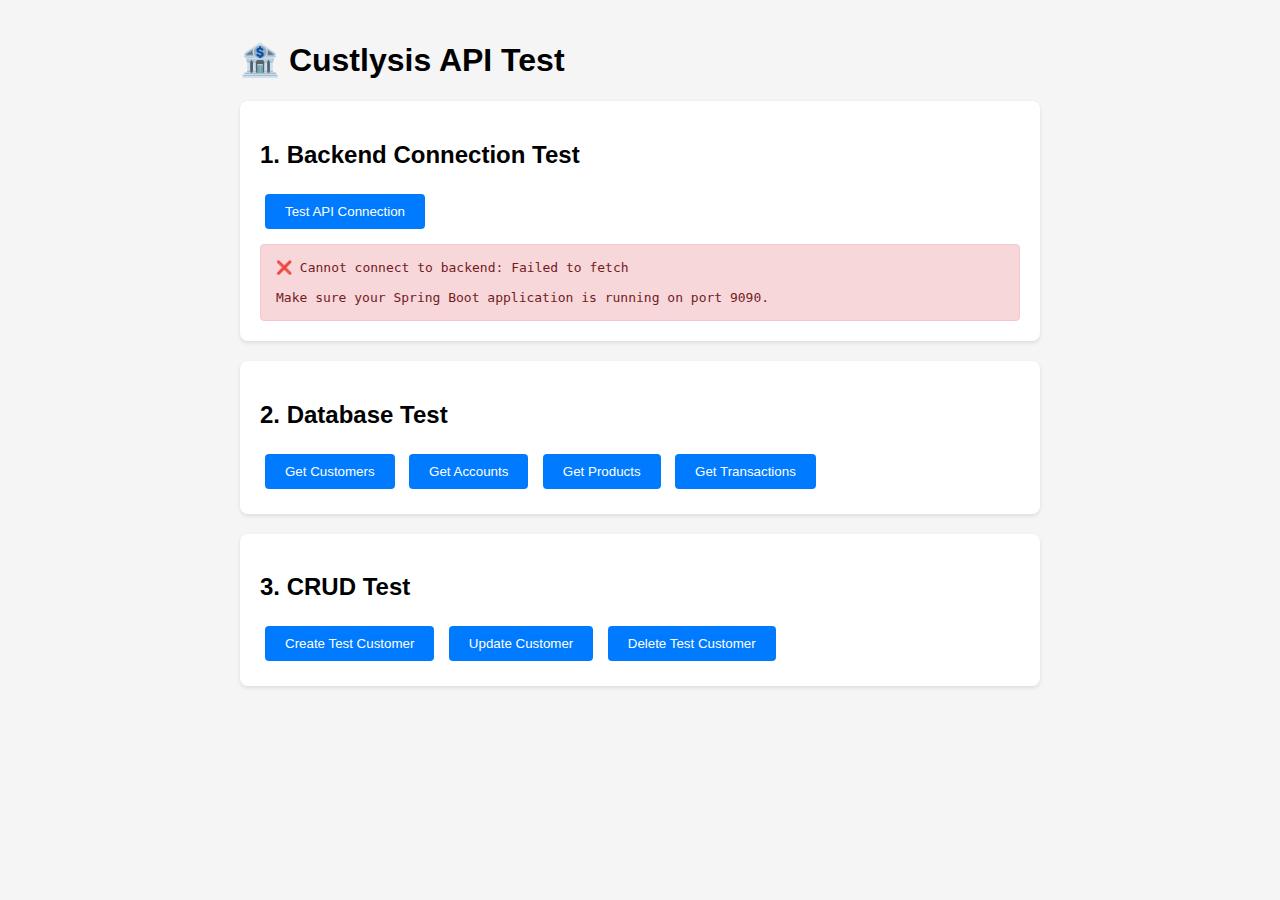
<file: web-client/test.html>
<!DOCTYPE html>
<html lang="en">
<head>
    <meta charset="UTF-8">
    <meta name="viewport" content="width=device-width, initial-scale=1.0">
    <title>Custlysis API Test</title>
    <style>
        body {
            font-family: Arial, sans-serif;
            max-width: 800px;
            margin: 0 auto;
            padding: 20px;
            background: #f5f5f5;
        }
        .test-section {
            background: white;
            padding: 20px;
            margin: 20px 0;
            border-radius: 8px;
            box-shadow: 0 2px 4px rgba(0,0,0,0.1);
        }
        button {
            background: #007bff;
            color: white;
            border: none;
            padding: 10px 20px;
            border-radius: 4px;
            cursor: pointer;
            margin: 5px;
        }
        button:hover {
            background: #0056b3;
        }
        .result {
            background: #f8f9fa;
            border: 1px solid #dee2e6;
            border-radius: 4px;
            padding: 15px;
            margin-top: 10px;
            white-space: pre-wrap;
            font-family: monospace;
            max-height: 300px;
            overflow-y: auto;
        }
        .error {
            background: #f8d7da;
            border-color: #f5c6cb;
            color: #721c24;
        }
        .success {
            background: #d4edda;
            border-color: #c3e6cb;
            color: #155724;
        }
    </style>
</head>
<body>
    <h1>🏦 Custlysis API Test</h1>
    
    <div class="test-section">
        <h2>1. Backend Connection Test</h2>
        <button onclick="testConnection()">Test API Connection</button>
        <div id="connectionResult" class="result" style="display: none;"></div>
    </div>
    
    <div class="test-section">
        <h2>2. Database Test</h2>
        <button onclick="testCustomers()">Get Customers</button>
        <button onclick="testAccounts()">Get Accounts</button>
        <button onclick="testProducts()">Get Products</button>
        <button onclick="testTransactions()">Get Transactions</button>
        <div id="dataResult" class="result" style="display: none;"></div>
    </div>
    
    <div class="test-section">
        <h2>3. CRUD Test</h2>
        <button onclick="testCreateCustomer()">Create Test Customer</button>
        <button onclick="testUpdateCustomer()">Update Customer</button>
        <button onclick="testDeleteCustomer()">Delete Test Customer</button>
        <div id="crudResult" class="result" style="display: none;"></div>
    </div>

    <script>
        const API_BASE_URL = 'http://localhost:9090/api';
        let testCustomerId = null;

        async function apiCall(endpoint, options = {}) {
            try {
                const response = await fetch(`${API_BASE_URL}${endpoint}`, {
                    headers: {
                        'Content-Type': 'application/json',
                        ...options.headers
                    },
                    ...options
                });
                
                if (!response.ok) {
                    throw new Error(`HTTP ${response.status}: ${response.statusText}`);
                }
                
                return await response.json();
            } catch (error) {
                throw error;
            }
        }

        function showResult(elementId, message, isError = false) {
            const element = document.getElementById(elementId);
            element.style.display = 'block';
            element.className = `result ${isError ? 'error' : 'success'}`;
            element.textContent = message;
        }

        async function testConnection() {
            try {
                const response = await fetch(`${API_BASE_URL}/customers`);
                if (response.ok) {
                    showResult('connectionResult', '✅ Backend is running and accessible!');
                } else {
                    showResult('connectionResult', `❌ Backend responded with status: ${response.status}`, true);
                }
            } catch (error) {
                showResult('connectionResult', `❌ Cannot connect to backend: ${error.message}\n\nMake sure your Spring Boot application is running on port 9090.`, true);
            }
        }

        async function testCustomers() {
            try {
                const customers = await apiCall('/customers');
                showResult('dataResult', `✅ Found ${customers.length} customers:\n\n${JSON.stringify(customers.slice(0, 3), null, 2)}`);
            } catch (error) {
                showResult('dataResult', `❌ Error fetching customers: ${error.message}`, true);
            }
        }

        async function testAccounts() {
            try {
                const accounts = await apiCall('/accounts');
                showResult('dataResult', `✅ Found ${accounts.length} accounts:\n\n${JSON.stringify(accounts.slice(0, 3), null, 2)}`);
            } catch (error) {
                showResult('dataResult', `❌ Error fetching accounts: ${error.message}`, true);
            }
        }

        async function testProducts() {
            try {
                const products = await apiCall('/products');
                showResult('dataResult', `✅ Found ${products.length} products:\n\n${JSON.stringify(products.slice(0, 3), null, 2)}`);
            } catch (error) {
                showResult('dataResult', `❌ Error fetching products: ${error.message}`, true);
            }
        }

        async function testTransactions() {
            try {
                const transactions = await apiCall('/transactions');
                showResult('dataResult', `✅ Found ${transactions.length} transactions:\n\n${JSON.stringify(transactions.slice(0, 3), null, 2)}`);
            } catch (error) {
                showResult('dataResult', `❌ Error fetching transactions: ${error.message}`, true);
            }
        }

        async function testCreateCustomer() {
            try {
                const customerData = {
                    name: 'Test Customer ' + Date.now(),
                    location: 'Test City',
                    occupation: 'Tester',
                    incomeBracket: '₹60K-₹80K',
                    digitalScore: 85.5,
                    riskProfile: 'Low',
                    preferredLanguage: 'English',
                    tenureDays: 0,
                    churnRiskScore: 15.0
                };
                
                const result = await apiCall('/customers', {
                    method: 'POST',
                    body: JSON.stringify(customerData)
                });
                
                testCustomerId = result.customerId;
                showResult('crudResult', `✅ Customer created successfully:\n\n${JSON.stringify(result, null, 2)}`);
            } catch (error) {
                showResult('crudResult', `❌ Error creating customer: ${error.message}`, true);
            }
        }

        async function testUpdateCustomer() {
            if (!testCustomerId) {
                showResult('crudResult', '❌ Please create a test customer first!', true);
                return;
            }
            
            try {
                const updateData = {
                    name: 'Updated Test Customer',
                    location: 'Updated City',
                    occupation: 'Senior Tester',
                    incomeBracket: '₹80K-₹100K',
                    digitalScore: 90.0,
                    riskProfile: 'Low',
                    preferredLanguage: 'English',
                    tenureDays: 30,
                    churnRiskScore: 10.0
                };
                
                const result = await apiCall(`/customers/${testCustomerId}`, {
                    method: 'PUT',
                    body: JSON.stringify(updateData)
                });
                
                showResult('crudResult', `✅ Customer updated successfully:\n\n${JSON.stringify(result, null, 2)}`);
            } catch (error) {
                showResult('crudResult', `❌ Error updating customer: ${error.message}`, true);
            }
        }

        async function testDeleteCustomer() {
            if (!testCustomerId) {
                showResult('crudResult', '❌ Please create a test customer first!', true);
                return;
            }
            
            try {
                await apiCall(`/customers/${testCustomerId}`, {
                    method: 'DELETE'
                });
                
                showResult('crudResult', `✅ Customer ${testCustomerId} deleted successfully!`);
                testCustomerId = null;
            } catch (error) {
                showResult('crudResult', `❌ Error deleting customer: ${error.message}`, true);
            }
        }

        // Auto-test connection on page load
        window.addEventListener('load', testConnection);
    </script>
</body>
</html>
</file>
